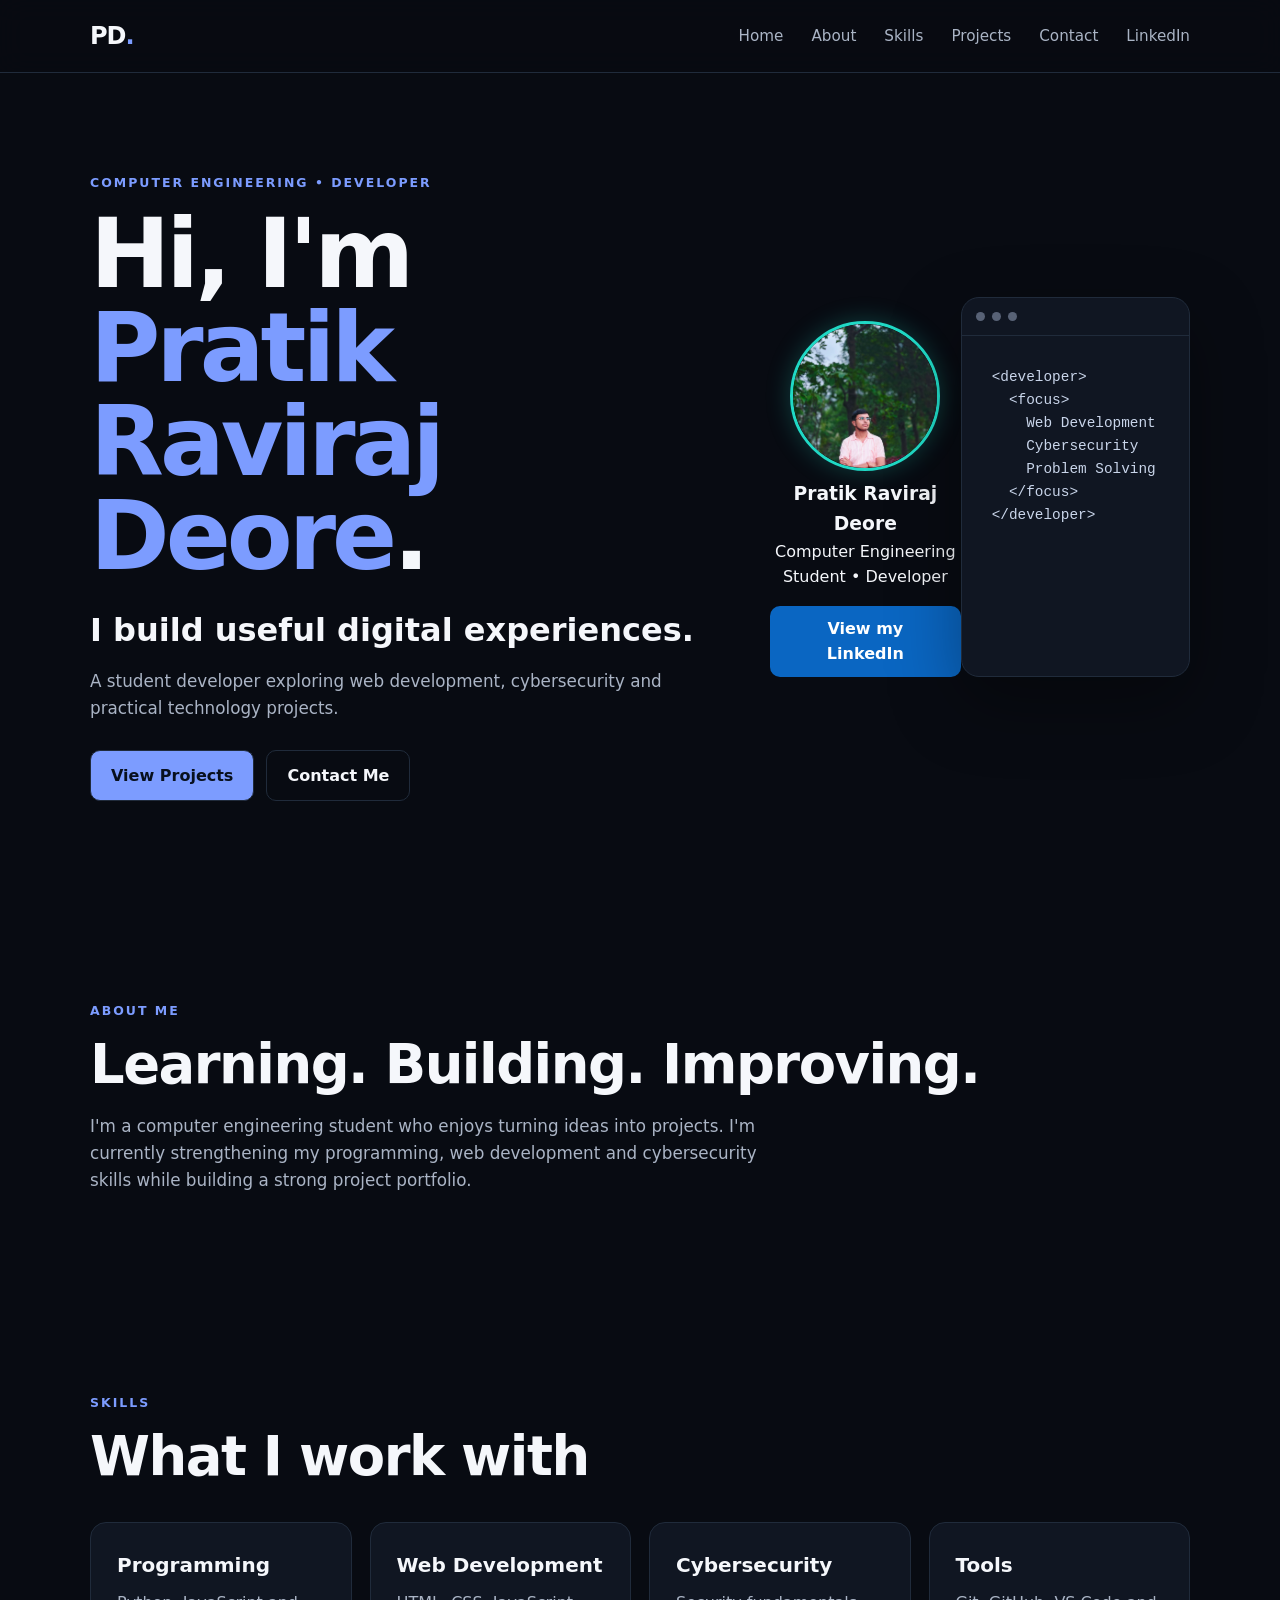
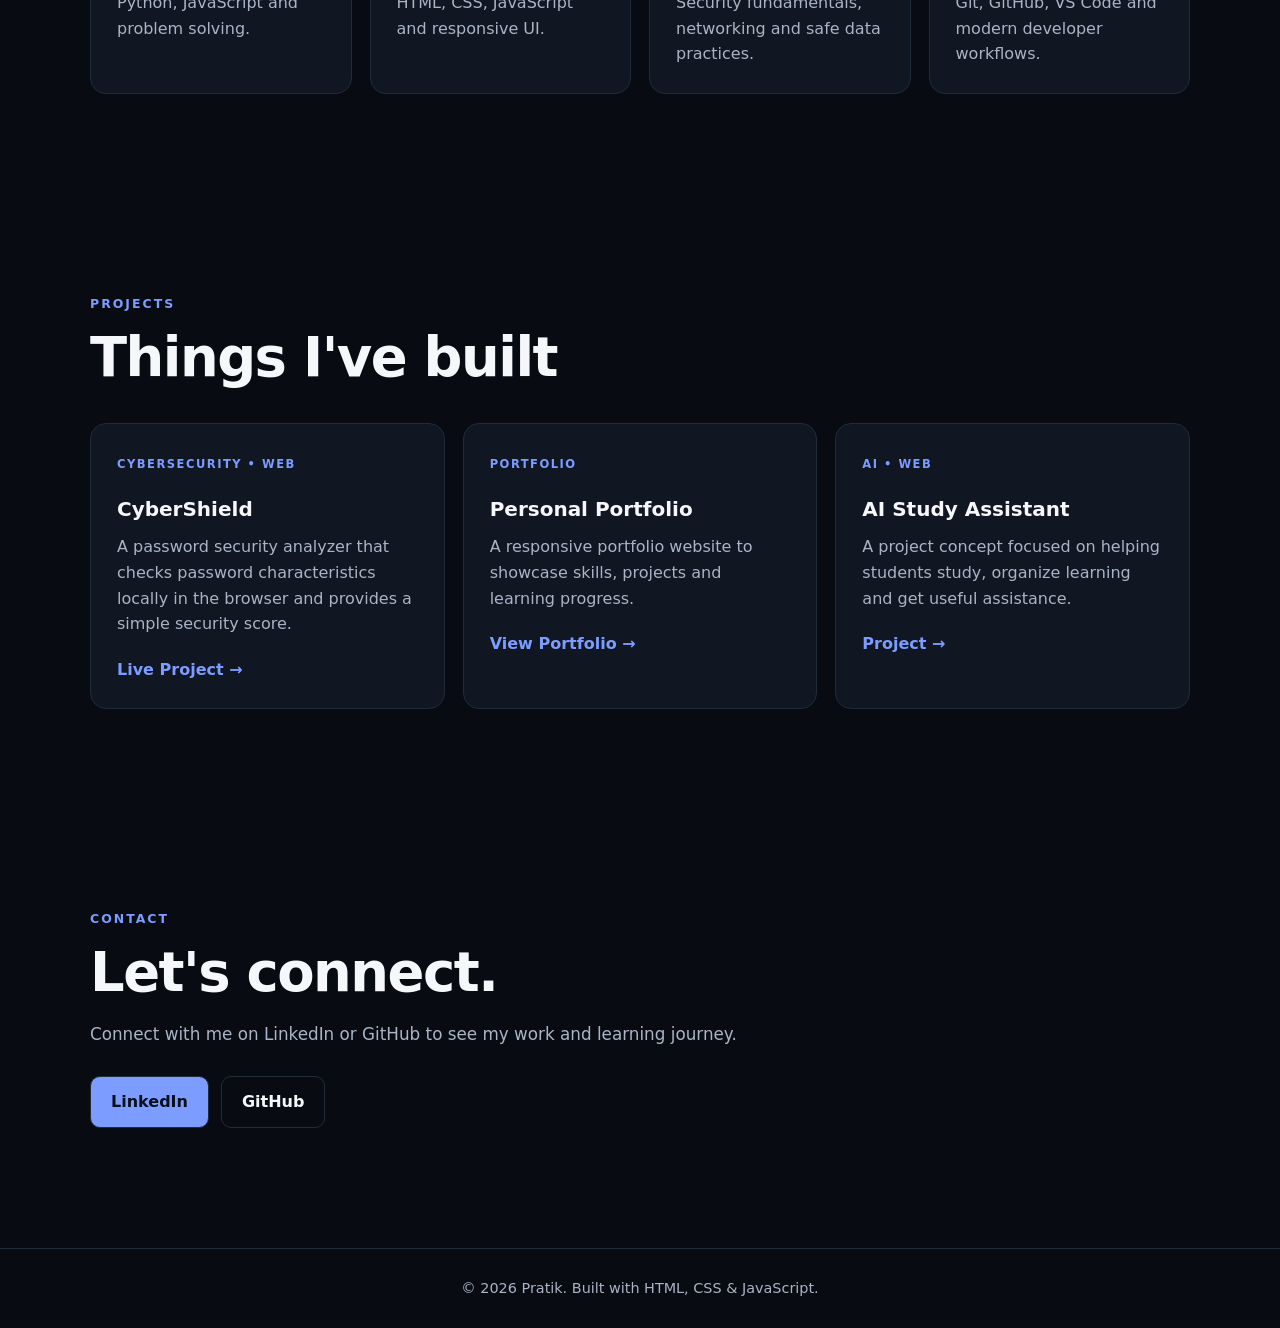
<file: index.html>
<!DOCTYPE html>
<html lang="en">
<head>
  <meta charset="UTF-8">
  <meta name="viewport" content="width=device-width, initial-scale=1.0">
  <meta name="description" content="Personal portfolio website">
  <title>Pratik | Portfolio</title>
  <link rel="stylesheet" href="style.css">
  <style>
    .profile-box {
      text-align: center;
      margin-top: 24px;
    }
    .profile-photo {
      width: 150px;
      height: 150px;
      object-fit: cover;
      border-radius: 50%;
      border: 3px solid #20d9c5;
      box-shadow: 0 0 25px rgba(32, 217, 197, 0.25);
    }
    .linkedin-btn {
      display: inline-block;
      margin-top: 16px;
      padding: 10px 18px;
      border-radius: 10px;
      background: #0a66c2;
      color: white;
      text-decoration: none;
      font-weight: 700;
    }
    .linkedin-btn:hover { opacity: 0.9; }
  </style>
</head>
<body>
  <header class="header">
    <nav class="nav container">
      <a class="logo" href="#home">PD<span>.</span></a>
      <div class="nav-links">
        <a href="#home">Home</a>
        <a href="#about">About</a>
        <a href="#skills">Skills</a>
        <a href="#projects">Projects</a>
        <a href="#contact">Contact</a>
        <a href="https://www.linkedin.com/in/pratik-deore-323729275/" target="_blank" rel="noopener">LinkedIn</a>
      </div>
      <button class="menu" aria-label="Open menu">☰</button>
    </nav>
  </header>

  <main>
    <section id="home" class="hero container">
      <div class="hero-text">
        <p class="eyebrow">COMPUTER ENGINEERING • DEVELOPER</p>
        <h1>Hi, I'm <span>Pratik Raviraj Deore</span>.</h1>
        <h2>I build useful digital experiences.</h2>
        <p class="lead">A student developer exploring web development, cybersecurity and practical technology projects.</p>
        <div class="buttons">
          <a class="btn primary" href="#projects">View Projects</a>
          <a class="btn secondary" href="#contact">Contact Me</a>
        </div>
      </div>

      <div class="hero-card">
        <div class="profile-box">
          <img class="profile-photo" src="profile.jpg" alt="Pratik Deore">
          <h3>Pratik Raviraj Deore</h3>
          <p>Computer Engineering Student • Developer</p>
          <a class="linkedin-btn" href="https://www.linkedin.com/in/pratik-deore-323729275/" target="_blank" rel="noopener">
            View my LinkedIn
          </a>
        </div>

        <div class="code-window">
          <div class="dots"><i></i><i></i><i></i></div>
          <pre><code>&lt;developer&gt;
  &lt;focus&gt;
    Web Development
    Cybersecurity
    Problem Solving
  &lt;/focus&gt;
&lt;/developer&gt;</code></pre>
        </div>
      </div>
    </section>

    <section id="about" class="section container">
      <p class="eyebrow">ABOUT ME</p>
      <h2 class="section-title">Learning. Building. Improving.</h2>
      <p class="section-text">I'm a computer engineering student who enjoys turning ideas into projects. I'm currently strengthening my programming, web development and cybersecurity skills while building a strong project portfolio.</p>
    </section>

    <section id="skills" class="section container">
      <p class="eyebrow">SKILLS</p>
      <h2 class="section-title">What I work with</h2>
      <div class="grid skills-grid">
        <article class="card"><h3>Programming</h3><p>Python, JavaScript and problem solving.</p></article>
        <article class="card"><h3>Web Development</h3><p>HTML, CSS, JavaScript and responsive UI.</p></article>
        <article class="card"><h3>Cybersecurity</h3><p>Security fundamentals, networking and safe data practices.</p></article>
        <article class="card"><h3>Tools</h3><p>Git, GitHub, VS Code and modern developer workflows.</p></article>
      </div>
    </section>

    <section id="projects" class="section container">
      <p class="eyebrow">PROJECTS</p>
      <h2 class="section-title">Things I've built</h2>
      <div class="grid project-grid">
        <article class="project card">
          <span class="tag">CYBERSECURITY • WEB</span>
          <h3>CyberShield</h3>
          <p>A password security analyzer that checks password characteristics locally in the browser and provides a simple security score.</p>
          <a href="https://pratikdeore-eng.github.io/CyberShield/" target="_blank" rel="noopener" class="project-link">Live Project →</a>
        </article>
        <article class="project card">
          <span class="tag">PORTFOLIO</span>
          <h3>Personal Portfolio</h3>
          <p>A responsive portfolio website to showcase skills, projects and learning progress.</p>
          <a href="#home" class="project-link">View Portfolio →</a>
        </article>
        <article class="project card">
          <span class="tag">AI • WEB</span>
          <h3>AI Study Assistant</h3>
          <p>A project concept focused on helping students study, organize learning and get useful assistance.</p>
          <a href="#" class="project-link">Project →</a>
        </article>
      </div>
    </section>

    <section id="contact" class="section container contact">
      <p class="eyebrow">CONTACT</p>
      <h2 class="section-title">Let's connect.</h2>
      <p class="section-text">Connect with me on LinkedIn or GitHub to see my work and learning journey.</p>
      <div class="buttons">
        <a class="btn primary" href="https://www.linkedin.com/in/pratik-deore-323729275/" target="_blank" rel="noopener">LinkedIn</a>
        <a class="btn secondary" href="https://github.com/pratikdeore-eng" target="_blank" rel="noopener">GitHub</a>
      </div>
    </section>
  </main>

  <footer>
    <p>© <span id="year"></span> Pratik. Built with HTML, CSS & JavaScript.</p>
  </footer>

  <script src="script.js"></script>
</body>
</html>
</file>
<file: style.css>
*{box-sizing:border-box;margin:0;padding:0}
:root{--bg:#080b12;--panel:#101622;--text:#f5f7fb;--muted:#aab4c5;--accent:#7c9cff;--border:#202b3b}
html{scroll-behavior:smooth}
body{font-family:Inter,system-ui,-apple-system,Segoe UI,Roboto,Arial,sans-serif;background:var(--bg);color:var(--text);line-height:1.6}
a{color:inherit;text-decoration:none}
.container{width:min(1100px,92%);margin:auto}
.header{position:sticky;top:0;z-index:10;background:rgba(8,11,18,.88);backdrop-filter:blur(14px);border-bottom:1px solid var(--border)}
.nav{min-height:72px;display:flex;align-items:center;justify-content:space-between}
.logo{font-size:1.5rem;font-weight:900;letter-spacing:-1px}.logo span,.eyebrow,.tag{color:var(--accent)}
.nav-links{display:flex;gap:28px;color:var(--muted);font-size:.95rem}.nav-links a:hover{color:var(--text)}
.menu{display:none;background:none;border:0;color:var(--text);font-size:1.6rem}
.hero{min-height:calc(100vh - 72px);display:grid;grid-template-columns:1.2fr .8fr;align-items:center;gap:50px;padding:80px 0}
.eyebrow{font-size:.78rem;font-weight:800;letter-spacing:2px;margin-bottom:14px}
h1{font-size:clamp(3rem,8vw,6rem);line-height:.98;letter-spacing:-4px}h1 span{color:var(--accent)}
.hero h2{font-size:clamp(1.4rem,3vw,2rem);margin:22px 0 12px}
.lead,.section-text{color:var(--muted);max-width:680px;font-size:1.05rem}
.buttons{display:flex;gap:12px;margin-top:28px;flex-wrap:wrap}.btn{padding:12px 20px;border-radius:10px;border:1px solid var(--border);font-weight:750}.primary{background:var(--accent);color:#08101e}.secondary{background:transparent}
.hero-card{display:flex;justify-content:center}.code-window{width:100%;background:var(--panel);border:1px solid var(--border);border-radius:18px;box-shadow:0 25px 70px rgba(0,0,0,.35);overflow:hidden}.dots{display:flex;gap:7px;padding:14px;border-bottom:1px solid var(--border)}.dots i{width:9px;height:9px;border-radius:50%;background:#586276}.code-window pre{padding:30px;color:#c9d5ea;overflow:auto;font-size:.9rem}
.section{padding:100px 0}.section-title{font-size:clamp(2rem,5vw,3.4rem);line-height:1.1;letter-spacing:-1.5px;margin-bottom:18px}
.grid{display:grid;gap:18px}.skills-grid{grid-template-columns:repeat(4,1fr);margin-top:35px}.project-grid{grid-template-columns:repeat(3,1fr);margin-top:35px}
.card{background:var(--panel);border:1px solid var(--border);border-radius:16px;padding:26px}.card h3{font-size:1.25rem;margin-bottom:9px}.card p{color:var(--muted)}.tag{font-size:.72rem;font-weight:800;letter-spacing:1.5px}.project h3{margin-top:18px}.project-link{display:inline-block;margin-top:20px;color:var(--accent);font-weight:700}
.contact{padding-bottom:120px}footer{border-top:1px solid var(--border);padding:28px 4%;text-align:center;color:var(--muted);font-size:.9rem}
@media(max-width:800px){.nav-links{display:none}.menu{display:block}.hero{grid-template-columns:1fr;padding:65px 0}.hero-card{order:2}.skills-grid{grid-template-columns:1fr 1fr}.project-grid{grid-template-columns:1fr}}
@media(max-width:500px){.skills-grid{grid-template-columns:1fr}h1{letter-spacing:-2px}.section{padding:75px 0}}
</file>
